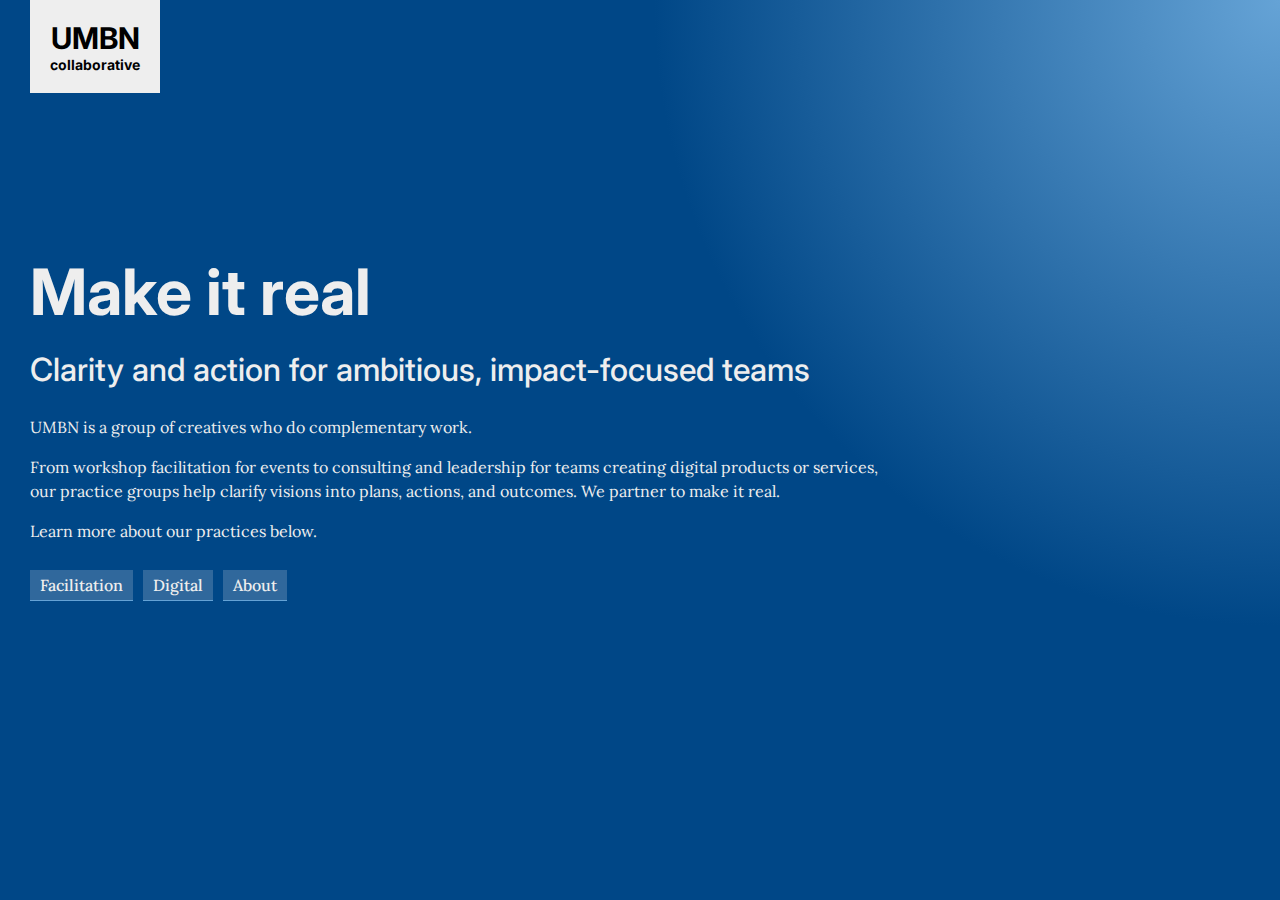
<file: index.html>
<!DOCTYPE html>
<html lang="en">
<head>
  <meta charset="UTF-8">
  <meta name="viewport" content="width=device-width, initial-scale=1" />

  <link rel="shortcut icon" href="assets/favicon.ico">
  <link href="/styles/reset.css" rel="stylesheet">
  <link href="/styles/main.css" rel="stylesheet">

  <meta name="description" content="UMBN Collaborative co-creates meaningful in-person and digital experiences with ambitious, impact-focused teams.">
  <meta name="image" content="/assets/UMBN-banner.png">

  <link rel="preconnect" href="https://fonts.googleapis.com">
  <link rel="preconnect" href="https://fonts.gstatic.com" crossorigin>
  <link href="https://fonts.googleapis.com/css2?family=Inter:wght@300;500;700&family=Lora:ital,wght@0,400;0,500;1,400;1,500&display=swap" rel="stylesheet">
  <title>UMBN Collaborative</title>
</head>
<body>
  <nav>
    <ul>
      <li><a href="/"> <button type="button" name="button" id="logo"><span id="UMBN">UMBN</span> <span class="collaborative">collaborative</span></button> </a></li>
    </ul>
  </nav>
  <section class="umbn-section umbn-section-first">
    <h1>Make it real</h1>
    <h2>Clarity and action for ambitious, impact-focused teams</h2>
    <p>
      UMBN is a group of creatives who do complementary work.
    </p>
    <p>
      From workshop facilitation for events to consulting and leadership for teams creating digital products or services, our practice groups help clarify visions into plans, actions, and outcomes. We partner to make it real.
    </p>
    <p>Learn more about our practices below.</p>
    <p class="welcome-links"><a href="/facilitation">Facilitation</a><a href="/digital">Digital</a><a href="/about">About</a></p>
  </section>
  <!-- <section class="umbn-section">
    <h2>Creative facilitation & workshop design</h2>
    <p>
      Creative facilitation, thought partnership, workshop planning and implementation. Get in touch if you are ready to ignite the creative potential of your team.
    </p>
  </section>
  <section class="umbn-section">
    <h2>Digital product consulting & product leadership</h2>
    <p>
      Digital strategy, thought partnership, and product leadership. With experience across diverse industries and sectors, we now work exclusively with teams focused on climate change.
    </p>
  </section> -->












</body>
</html>
</file>
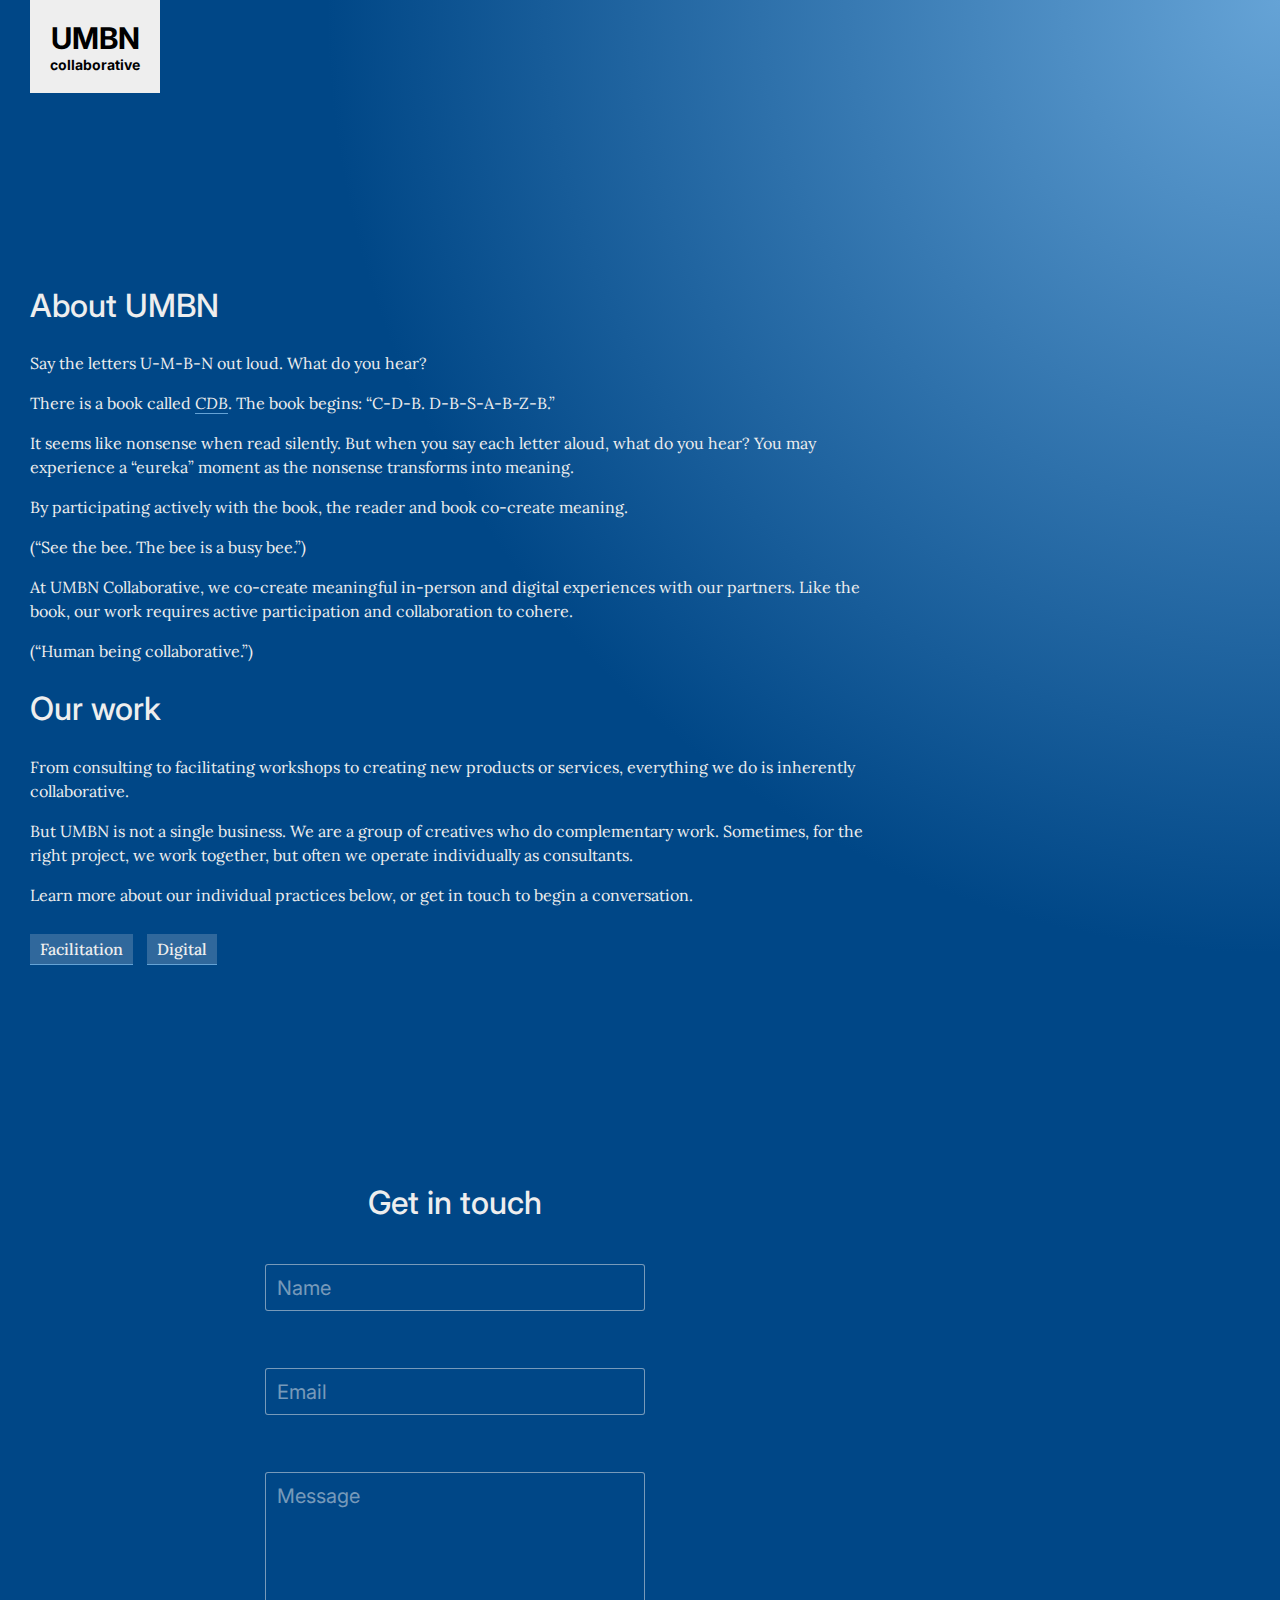
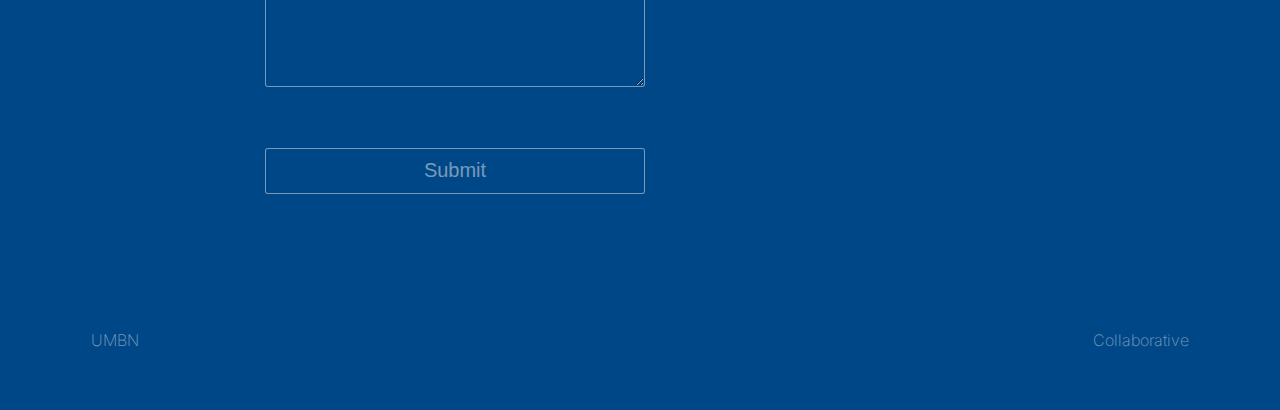
<file: about.html>
<!DOCTYPE html>
<html lang="en">
<head>
  <meta charset="UTF-8">
  <meta name="viewport" content="width=device-width, initial-scale=1" />

  <link rel="shortcut icon" href="assets/favicon.ico">
  <link href="/styles/reset.css" rel="stylesheet">
  <link href="/styles/main.css" rel="stylesheet">

  <meta name="description" content="UMBN Collaborative co-creates meaningful in-person and digital experiences with ambitious, impact-focused teams.">
  <meta name="image" content="/assets/UMBN-banner.png">

  <link rel="preconnect" href="https://fonts.googleapis.com">
  <link rel="preconnect" href="https://fonts.gstatic.com" crossorigin>
  <link href="https://fonts.googleapis.com/css2?family=Inter:wght@300;500;700&family=Lora:ital,wght@0,400;0,500;1,400;1,500&display=swap" rel="stylesheet">
  <title>UMBN Collaborative</title>
</head>
<body>
  <nav>
    <ul>
      <li><a href="/"> <button type="button" name="button" id="logo"><span id="UMBN">UMBN</span> <span class="collaborative">collaborative</span></button> </a></li>
    </ul>
  </nav>

  <section class="umbn-section umbn-section-first">

    <h2>About UMBN</h2>
    <p>Say the letters U-M-B-N out loud. What do you hear?</p>
    <p>There is a book called <a href="https://www.simonandschuster.com/books/CDB!/William-Steig/9780689857065"><i>CDB</i></a>. The book begins: “C-D-B. D-B-S-A-B-Z-B.”</p>

    <p>It seems like nonsense when read silently. But when you say each letter aloud, what do you hear? You may experience a “eureka” moment as the nonsense transforms into meaning.</p>
    <p>By participating actively with the book, the reader and book co-create meaning.</p>
    <p>(“See the bee. The bee is a busy bee.”)</p>

    <p>At UMBN Collaborative, we co-create meaningful in-person and digital experiences with our partners. Like the book, our work requires active participation and collaboration to cohere.</p>
    <p>(“Human being collaborative.”)</p>
    <h2>Our work</h2>
    <p>From consulting to facilitating workshops to creating new products or services, everything we do is inherently collaborative.</p>
    <p>But UMBN is not a single business. We are a group of creatives who do complementary work. Sometimes, for the right project, we work together, but often we operate individually as consultants.</p>
    <p>Learn more about our individual practices below, or get in touch to begin a conversation.</p>
    <p class="welcome-links"><a href="/facilitation">Facilitation</a> <a href="/digital">Digital</a> </p>
    <!-- <p>When Annemarie and Peter first started working together and considered what to call their business, the book sprang to mind. In all of their work, from creative facilitation to digital strategy and thought partnership, collaboration is at the core. When people are trying to work together, they simply can't do great things if they don't communicate. If they don't say what they're thinking out loud.</p> -->

    <!-- <p>We help make eureka moments happen often.</p> -->
  </section>

  <!-- <form name="contact" netlify>
  <p>
    <label>Name <input type="text" name="name" /></label>
  </p>
  <p>
    <label>Email <input type="email" name="email" /></label>
  </p>
  <p>
    <button type="submit">Send</button>
  </p>
</form> -->
  <section class="umbn-section">
    <h2 class="center-text">Get in touch</h2>
    <form
    name="UMBN About form"
    class="form center"
    action="/success"
    method="POST"
    netlify>
      <div class="inputGroup">
        <input type="text" name="Name" required autocomplete="off"/>
        <label for="Name">Name</label>
      </div>
      <div class="inputGroup">
          <input type="text" name="Email" required autocomplete="off" />
          <label for="Email">Email</label>
      </div>
      <div class="inputGroup">
        <textarea type="text" name="Message" rows="8" required autocomplete="off"></textarea>
        <label for="Message">Message</label>
      </div>
      <button type="submit">Submit</button>
    </form>
  </section>

  <footer>
      <div class="footer-text">
        <span class="footer-item">UMBN</span>
        <!-- <span class="footer-item">
          <a
            class="instagram-icon"
            href="https://instagram.com/umbn.co"
            target="_blank"
            rel="noopener noreferrer">
            <svg xmlns="http://www.w3.org/2000/svg" width="24" height="24" viewBox="0 0 24 24"><path d="M12 2.163c3.204 0 3.584.012 4.85.07 3.252.148 4.771 1.691 4.919 4.919.058 1.265.069 1.645.069 4.849 0 3.205-.012 3.584-.069 4.849-.149 3.225-1.664 4.771-4.919 4.919-1.266.058-1.644.07-4.85.07-3.204 0-3.584-.012-4.849-.07-3.26-.149-4.771-1.699-4.919-4.92-.058-1.265-.07-1.644-.07-4.849 0-3.204.013-3.583.07-4.849.149-3.227 1.664-4.771 4.919-4.919 1.266-.057 1.645-.069 4.849-.069zm0-2.163c-3.259 0-3.667.014-4.947.072-4.358.2-6.78 2.618-6.98 6.98-.059 1.281-.073 1.689-.073 4.948 0 3.259.014 3.668.072 4.948.2 4.358 2.618 6.78 6.98 6.98 1.281.058 1.689.072 4.948.072 3.259 0 3.668-.014 4.948-.072 4.354-.2 6.782-2.618 6.979-6.98.059-1.28.073-1.689.073-4.948 0-3.259-.014-3.667-.072-4.947-.196-4.354-2.617-6.78-6.979-6.98-1.281-.059-1.69-.073-4.949-.073zm0 5.838c-3.403 0-6.162 2.759-6.162 6.162s2.759 6.163 6.162 6.163 6.162-2.759 6.162-6.163c0-3.403-2.759-6.162-6.162-6.162zm0 10.162c-2.209 0-4-1.79-4-4 0-2.209 1.791-4 4-4s4 1.791 4 4c0 2.21-1.791 4-4 4zm6.406-11.845c-.796 0-1.441.645-1.441 1.44s.645 1.44 1.441 1.44c.795 0 1.439-.645 1.439-1.44s-.644-1.44-1.439-1.44z"/></svg>
          </a>
        </span> -->
        <span class="footer-item">Collaborative</span>
      </div>

  </footer>

</body>
</html>
</file>
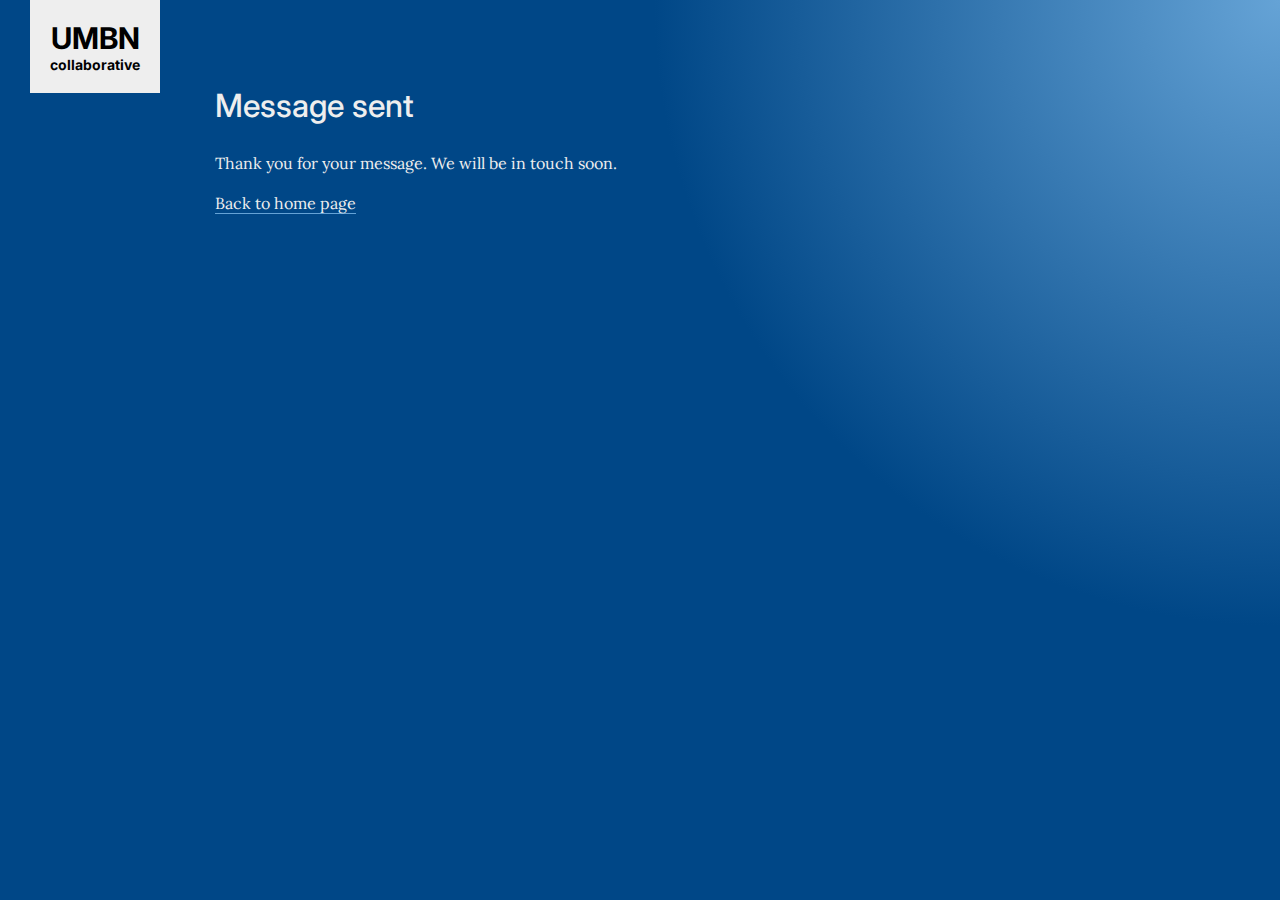
<file: success.html>
<!DOCTYPE html>
<html lang="en">
<head>
  <meta charset="UTF-8">
  <meta name="viewport" content="width=device-width, initial-scale=1" />

  <link rel="shortcut icon" href="assets/favicon.ico">
  <link href="/styles/reset.css" rel="stylesheet">
  <link href="/styles/main.css" rel="stylesheet">

  <meta name="description" content="UMBN Collaborative co-creates meaningful in-person and digital experiences with ambitious, impact-focused teams.">
  <meta name="image" content="/assets/UMBN-banner.png">

  <link rel="preconnect" href="https://fonts.googleapis.com">
  <link rel="preconnect" href="https://fonts.gstatic.com" crossorigin>
  <link href="https://fonts.googleapis.com/css2?family=Inter:wght@300;500;700&family=Lora:ital,wght@0,400;0,500;1,400;1,500&display=swap" rel="stylesheet">
  <title>UMBN Collaborative</title>
</head>
<body>
  <nav>
    <ul>
      <li><a href="/"> <button type="button" name="button" id="logo"><span id="UMBN">UMBN</span> <span class="collaborative">collaborative</span></button> </a></li>
    </ul>
  </nav>

  <section class="umbn-section center">

    <h2>Message sent</h2>
    <p>Thank you for your message. We will be in touch soon.</p>
    <p><a href="/">Back to home page</a></p>
  </section>


</body>
</html>
</file>
<file: styles/main.css>
/*
UMBN Brand Colors
Primary #65a3d6
Secondary #004787
Dark Accent #1c1c1c
Mid Accent #777777
Light Accent #bcbcbc
*/
:root {
  --primary: rgba(101, 163, 214, 100%);
  --primary50: rgba(101, 163, 214, 50%);
  --secondary: rgba(0, 71, 135, 100%);
  --secondary50: rgba(0, 71, 135, 50%);
  --secondary70: rgba(0, 71, 135, 70%);

  --light-neutral: rgba(238, 238, 238, 100%);
  --light-neutral70: rgba(238, 238, 238, 70%);
  --light-neutral50: rgba(238, 238, 238, 50%);
  --light-neutral20: rgba(238, 238, 238, 20%);

  --dark-netural: rgba(61,61,61, 100%);
  --dark-neutral70: rgba(61,61,61, 70%);
  --dark-neutral50: rgba(61,61,61, 50%);
  --dark-neutral20: rgba(61,61,61, 20%);

  --background: radial-gradient(circle at top right, var(--primary) 0%, var(--secondary) 40%);
  --font-color: var(--light-neutral);
  --form-underline: var(--light-neutral);
  --form-border: var(--light-neutral50);
  --form-border-hover: var(--light-neutral);
}

html {
  font-family: -apple-system, BlinkMacSystemFont, Roboto, Oxygen, Cantarell, Fira Sans, Droid Sans, Helvetica Neue, sans-serif;
  background: var(--secondary);
  background: var(--background);
  min-height: 100vh;
}
@media (max-width: 992px){
  html {
    background: var(--secondary);
  }
}

body {
  padding: 0;
  margin:0;
  font-family: 'Inter', sans-serif;
}
body {
  margin: 0 30px;
}
@media (max-width: 992px){
  body {
    margin: 0 10px;
  }
}
.umbn-section {
  max-width: 850px;
  margin: 60px 0;
  padding: 60px 0;
}
.umbn-section-first {
  margin-top: 200px;
  margin-bottom: 30px;
}
@media (max-width:480px) {
  .umbn-section-first {
    margin-top: 120px;
  }
}

.center  {
  margin: 0 auto;
}
.center-text {
  text-align: center;
}
.welcome-links a {
  margin-right: 10px;
  font-weight: 500;
  background-color: var(--light-neutral20);
  padding: 5px 10px;

}
.welcome-links {
  margin-top: 30px;
}


p {
  color: var(--font-color);
  line-height: 1.5;
  font-size: 1em;
  font-family: 'Lora', serif;
  word-break: break-word;
}
nav {
  position: absolute;
  top: 0;
}
nav ul {
  list-style: none;
  margin: 0;
  padding: 0;
}
nav button, nav a {
  border: none;
  cursor: pointer;
  color: var(--dark-neutral);
  display: inline-block;
  text-decoration: none;
}
#logo {
  display: flex;
  flex-direction: column;
  align-items: center;

  background-color: var(--light-neutral);
  font-weight: 700;
  padding: 20px;
  font-family: 'Inter', sans-serif;
}
#logo #UMBN {
  font-size: 30px;
}
#logo .collaborative {
  font-size: 14px;
}

p a, p a:visited {
  color: var(--light-neutral);
  fill: var(--light-neutral);
  text-decoration: none;
  background-size: 0 100%;
  background-repeat: no-repeat;
  border-bottom: 1px solid var(--primary);
  -webkit-transition: all .3s ease-in-out;
  transition: all .3s ease-in-out;
}

p a, p a:active, p a:hover, p a:visited {
  background-image: -webkit-gradient(linear, left top, left bottom, color-stop(75%, transparent), color-stop(0, var(--primary)));
  background-image: -webkit-linear-gradient(top, transparent 75%, var(--primary)) 0);
  background-image: linear-gradient(180deg, transparent 75%, var(--primary) 0);
}

p a:active, p a:hover {
  background-size: 100% 100%;
}

h1 {
  color: var(--font-color);
  font-size: 4em;
  line-height: 1;
  display: block;
  margin: 0;
  font-weight: 700;
}

h2 {
  color: var(--font-color);
  font-size: 2em;
  line-height: 1.2;
  display: block;
  font-weight: 500;
}
h3 {
  color: var(--font-color);
  font-size: 1.25em;
  line-height: 1.2;
  display: block;
  font-weight: 500;
}

/* Forms */
form {
  display: flex;
  flex-direction: column;
  max-width: 380px;
}
.inputGroup input, .inputGroup textarea {
  color: var(--light-neutral);
  font-size: 1.25rem;
  font-family: 'Inter', sans-serif;
  padding: 0.65rem 0;
  padding-left: 13px;
  margin: 1rem 0px;
  width: calc(100% - 15px);

  border: 1px solid var(--form-border);
  border-bottom: 1px solid var(--form-border);
  border-radius: 3px;
  background-color: transparent;
  transition: all 0.3s ease-in-out;
  background-image: linear-gradient(180deg,transparent 93%,var(--form-underline) 0);
  background-size: 0 100%;
  background-repeat: no-repeat;
}
.inputGroup textarea {
  border: 1px solid var(--form-border);
}
input:focus, input:active, input:autofill,
textarea:focus, textarea:active, input:autofill {
  background-image: linear-gradient(180deg,transparent 93%,var(--form-underline) 0);
  /* background-size: 100% 100%; */
  border: 1px solid var(--form-border-hover);
}

form button {
  color: var(--form-border);
  font-size: 1.25rem;
  margin: 1rem 0px;
  padding: 0.65rem 0.65rem;
  text-align: center;

  border: 1px solid var(--form-border);
  border-radius: 3px;
  background-color: var(--background);
  transition: all 0.3s ease-in-out;
  background-image: linear-gradient(180deg,transparent 0%, var(--light-neutral20) 0);
  background-size: 0 100%;
  background-repeat: no-repeat;
}
 form button:active, form button:focus, form button:hover {
  /* background-size: 100% 100%; */
  color: var(--form-border-hover);
  border: 1px solid var(--form-border-hover);
}
form button:active, form button:focus {
 background-size: 100% 100%;
}
/* Material Design label styling */
::placeholder, label {
  color: var(--light-neutral50);
}
.inputGroup {
  position:relative;
  margin-bottom:25px;
}
label {
  font-size:1.25rem;
  position:absolute;
  pointer-events:none;
  left:7px;
  top:28px;
  transition:0.2s ease all;
  -moz-transition:0.2s ease all;
  -webkit-transition:0.2s ease all;
  padding: 0px 5px;
}
input:focus ~ label, input:valid ~ label,
textarea:focus ~ label, textarea:valid ~ label {
  color: var(--light-neutral);
  top:5px;
  left: -2px;
  font-size:.8rem;
  background-color: var(--secondary);
  padding: 3px 10px 3px 5px;
}

/* Footer */
footer a, footer a:visited {
  color: var(--font-color);
  fill: var(--font-color);
  border-bottom: 1px solid rgba(101, 163, 214, .5);
}
footer {
  color: var(--light-neutral50);
  font-weight: 200;
  font-family: 'Inter', sans-serif;
  display: flex;
  justify-content: center;
  align-items: center;
  width: 100%;
  margin: 60px 0;
}

footer .footer-text {
  display: flex;
  justify-content: space-between;
  width: 90%;
  margin: 0;
}
footer .footer-item {
  max-width: 350px;
  text-align: center;
}
@media (max-width:480px) {
  footer .footer-text {
    width: 100%;
    flex-direction: column;
    align-items: center;
    justify-content: space-around;
    text-align: center;
  }
  footer .footer-item {
    max-width: none;
    /* margin: 30px 0; */
  }
}
footer .instagram-icon svg {
  padding: 10px;
  padding-bottom: 5px;
  height: 20px;
}
</file>
